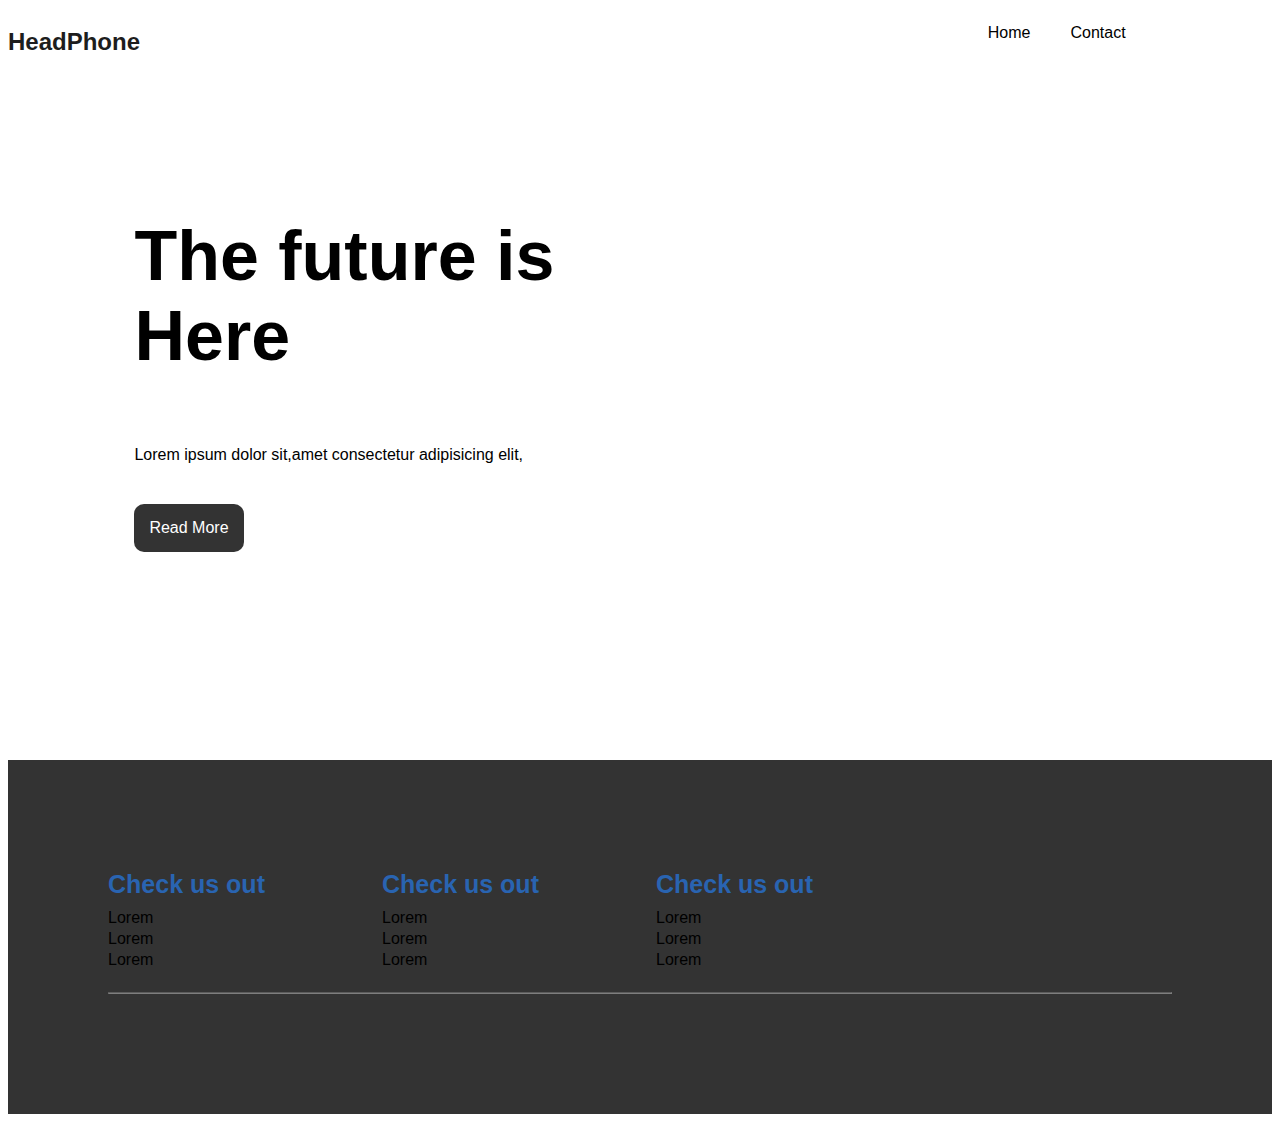
<file: indexshop.html>
<!DOCTYPE html>
<html lang="en">
    <head>
        <meta charset="UTF-8">
        <meta name="viewport" content="width-device-width,initial-scale=1.0">
        <meta http-equiv="X-UA-Compatible" content="ie=edge">
        <title>Modern page website</title>
        <link rel="stylesheet" href="styleshop.css">
    </head>
    <body>
        <!--Navbar-->
        <div class="navbar">
            <div class="nav-container container">
                <a href="#"><h2>HeadPhone</h2></a>
                <ul class="nav">
                    <li><a href="#">Home</a></li>
                    <li><a href="#" class="active">Contact</a></li>
                </ul>
            </div>
        </div>

        <!-- Header -->
        <div class="header">
            <div class="container">
                <div>
                    <h3>The future is Here</h3>
                    <p>Lorem ipsum dolor sit,amet consectetur adipisicing elit,</p>
                    <a href="#">Read More</a>
                </div>
                <img class="headphone"> <!--add Image-->
                

            </div>
        </div>
        <img> <!--Add Image-->
        <!--footer-->
        <div class="footer">
            <div class="main-container">
                <div>
                    <h4>Check us out</h4>
                    <li>Lorem</li>
                    <li>Lorem</li>
                    <li>Lorem</li>
                </div>
                <div>
                    <h4>Check us out</h4>
                    <li>Lorem</li>
                    <li>Lorem</li>
                    <li>Lorem</li>
                </div>
                <div>
                    <h4>Check us out</h4>
                    <li>Lorem</li>
                    <li>Lorem</li>
                    <li>Lorem</li>
                </div>
             </div>
             <hr>
            </div>
           
            <img class="headphone2"> <!--Image-->


            

                 


    </body>

        </html>
</file>
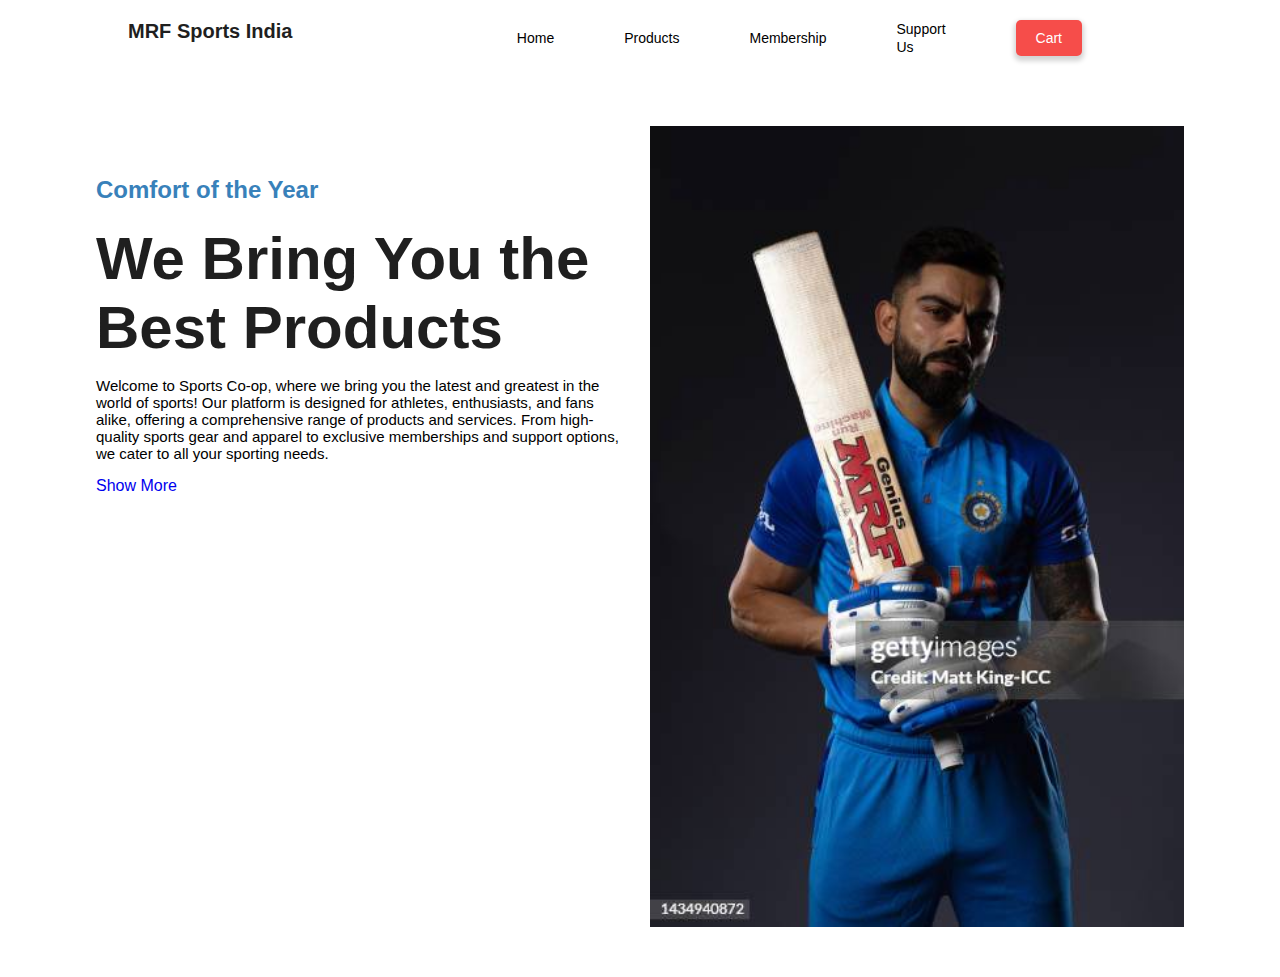
<file: indexsports.html>
<!DOCTYPE html>
<html lang="en">
    <head>
        <meta charset="UTF-8">
        <meta name="viewport" content="width=device-width,initial-scale=1.0">
        <meta http-equiv="X-UA-Compatible" content="ie-edge">
        <title>E-sports</title>
        <link rel="stylesheet" href="sportsheet.css">

    </head>
    <body>
        <nav class="navbar">
            <div class="container">
                <h2>MRF Sports India </h2>
                <ul class="nav">
                    <li><a href="#">Home</a></li>
                    <li><a href="#">Products</a></li>
                    <li><a href="#">Membership</a></li>
                    <li><a href="#">Support Us</a></li>
                    <li><a href="#" class="btn cart">Cart</a></li> <!-- Combined class -->
                </ul>
                
            </div>
        </nav>

        <section class="main">
            <div class="main-container">
                <div>
                    <h2>Comfort of the Year</h2>
                    <h1>We Bring You the Best Products</h1>
                    <p> Welcome to Sports Co-op, where we bring you the latest and greatest in the world of sports! Our platform is designed for athletes, enthusiasts, and fans alike, offering a comprehensive range of products and services. From high-quality sports gear and apparel to exclusive memberships and support options, we cater to all your sporting needs.</p>
                    <a href="#"class="btn-main-btn">Show More</a>
                </div>
                <img src="sports.jpg" alt="Sports Image">
                </div>
        </section>
</body>
</html>
</file>
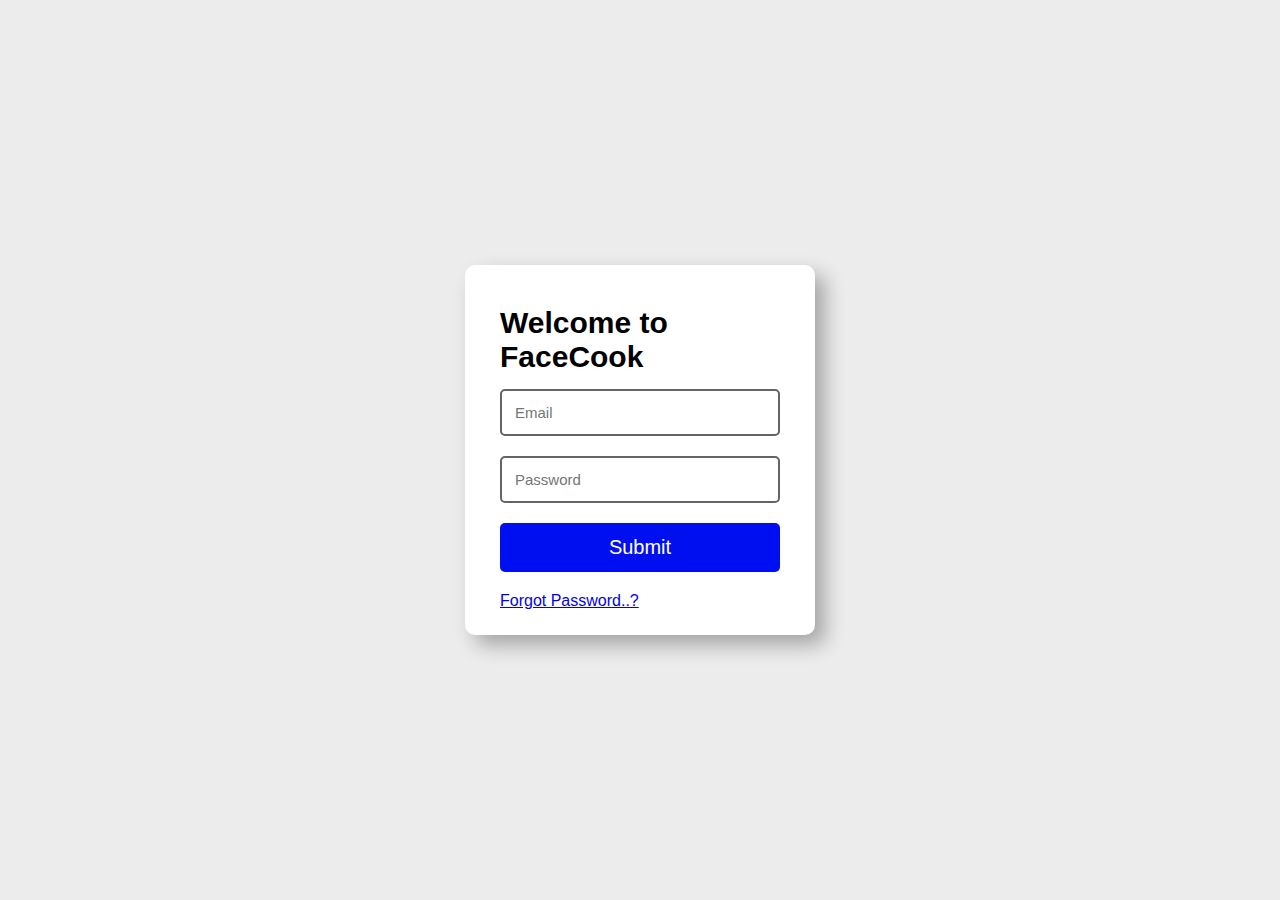
<file: logdemo.html>
<!DOCTYPE html>
<html lang="en">
<head>
    <meta charset="UTF-8">
    <meta name="viewport" content="width=device-width, initial-scale=1.0">
    <title>Login Page</title>
    <link rel="stylesheet" href="stylelog.css">
</head>
<body>
    <div class="login-form">
        <div class="form">
            <h3>Welcome to <span>FaceCook</span></h3>
            <input type="email" class="email" placeholder="Email" required />
            <input type="password" class="password" placeholder="Password" required />
            <button class="submit">Submit</button>
            <a href="#" class="forgot-password">Forgot Password..?</a> <!-- Added link -->
        </div>
    </div>
</body>
</html>
</file>
<file: styleshop.css>
{
    margin:0;
    padding:0;
    box-sizing: border-box;
}

body{
    font-family:"Nunito",sans-serif;

}

a{
    text-decoration:none;
}

li{
    list-style:none;
}

.navbar{
    width:90%;
    marin:auto;
}

.container{
    display: grid;
    grid-template-columns:repeat(2,1fr);
}

.nav-container h2{
    color:rgb(29,29,29);

}

.nav-container .nav{
    justify-self: flex-end;
    display: flex;

}

.nav-container .nav a {

    margin: 0 20px;
    color:black;
}

.nav-container .nav a .active{
    background: #333;
    color: white;
    padding: 10px 30px;
    border-radius: 30px;

}

.header{
    width:80%;
    margin: 70px auto;
}

.container img{
    width: 100%;
}

.container div h3{
    font-size: 70px;
}

.container div h3::after{
    content: ;
    position: absolute;
    background: rgba(23,125,165) ;
    height: 3px;
    width: 130px;
    top: 50%;
    left: 15%;
     
}

.container div p {
    margin: 20px 0;
}

.container div a{
    padding: 15px;
    background:#333;
    margin: 20px 0;
    display: inline-block;
    color: #fff;
    border-radius: 10px;
}

.headphone{
    position: absolute;
    top: -10%;
    left: 5%;
    opacity: .1;
    z-index: -1;

}

.footer{
    margin:100px 0 0 0;
    background: #333;
    padding:100px 100px;
}

.footer .main-container{
    display: grid;
    grid-template-columns: repeat(4,1fr);
    grid-gap: 2rem;
}

.main-container div h4{
    color: rgb(41,100,177);
    font-size: 25px;
    margin: 10px 0;
}

.main-container div li{
    cursor: pointer;
    margin: 3px 0;
}

hr{
    margin: 20px 0;
    opacity: .4;
}
</file>
<file: sportsheet.css>
/*global*/

*{
    margin: 0;
    padding: 0;
    box-sizing: border-box;
}

body{
    font-family: "Montserrat" sans-serif ;
}

a{
    text-decoration: none;

}
li{
    list-style:none;
}

:root {
    --drop-shadow: 0px 3px 5px 2px rgba(0, 0, 0, 0.171);
    --main-color: #f64d4a;
}

body {
    font-family: "Montserrat", sans-serif;
}

.navbar {
    width: 100%;
    padding: 20px 0;
}

.container {
    width: 80%;
    margin: auto;
}

.container h2 {
    font-weight: 700;
    font-size: 1.25rem; /* Example using rem */
    color: rgba(31, 31, 31);
}

.navbar .container {
    display: grid;
    grid-template-columns: repeat(2, 1fr);
}

.nav {
    display: flex;
    align-items: center;
    justify-content: flex-end;
}

.nav a {
    margin-right: 70px;
    font-weight: 100;
    font-size: 0.875rem; /* Example using rem */
    color: black;
}

/* Cart button styling */
.btn.cart {
    background-color: var(--main-color); /* Use your main color */
    color: white; /* Text color */
    padding: 10px 20px; /* Padding for a button-like appearance */
    border-radius: 5px; /* Rounded corners */
    text-align: center; /* Center text */
    display: inline-block; /* Allows padding and margin */
    transition: background-color 0.3s, transform 0.3s; /* Smooth transition */
    box-shadow: var(--drop-shadow); /* Add shadow for depth */
}

.btn.cart:hover {
    background-color: #e63946; /* Darker shade for hover effect */
    transform: scale(1.05); /* Slightly enlarge on hover */
}

.btn.cart:active {
    transform: scale(0.95); /* Slightly shrink on click */
}


.main {
    width: 100%;
}

.main-container {
    width: 85%;
    margin: 50px auto;
    display: grid;
    grid-template-columns: repeat(2, 1fr);
    gap: 20px; /* Adding gap for spacing */
}

.main-container div h2 {
    color: #3881ba;
    margin-top: 50px;
    margin-bottom: 20px;
}

.main-container h1 {
    font-size: 3.75rem; /* Example using rem */
    margin: 15px 0;
    color: rgba(31, 31, 31);
}

.main-container p {
    font-size: 0.9375rem; /* Example using rem */
    margin: 15px 0;
}

.main-container .btn {
    background: var(--main-color);
    padding: 15px 25px;
    margin: 10px 0;
    display: inline-block;
    font-size: 0.9375rem; /* Example using rem */
    color: white;
    border-radius: 1px;
    box-shadow: var(--drop-shadow);
    transition: background 0.3s; /* Transition for hover effect */
}

.main-container .btn:hover {
    background: #e63946; /* Darker shade on hover */
}

.main-container img {
    width: 100%;
}
</file>
<file: stylelog.css>
* {
    margin: 0;
    padding: 0;
    box-sizing: border-box;
    font-family: "Montserrat", sans-serif;
}

body {
    background: #ececec;
    display: flex;
    justify-content: center;
    align-items: center;
    height: 100vh;
}

.login-form {
    margin: auto;
    background-color: rgba(255, 255, 255, 1); /* Corrected 'rga' to 'rgba' */
    display: flex;
    height: 370px;
    width: 350px;
    justify-content: center;
    align-items: center;
    border-radius: 10px;
    box-shadow: 10px 10px 20px rgba(0, 0, 0, 0.3);
}

.form {
    width: 80%;
    margin: auto;
}

.form h3 {
    margin: 15px 0;
    font-size: 30px;
}

.form input {
    width: 100%;
    padding: 13px;
    font-size: 15px;
    margin-bottom: 20px;
    border-radius: 5px; /* Increased border-radius for a softer look */
    border: 2px solid #646464;
    opacity: 1; /* Set to 1 for better visibility */
    outline: none;
    transition: border-color 0.3s; /* Added transition for better interaction */
}

.form input:focus {
    border-color: #000ff0; /* Highlight border on focus */
}

.form button {
    width: 100%; /* Changed to full width for better layout */
    padding: 13px;
    font-size: 20px;
    margin-bottom: 20px;
    border-radius: 5px; /* Increased border-radius for consistency */
    border: none; /* Removed border for a cleaner button */
    background-color: #000ff0;
    color: white; /* Added text color for contrast */
    cursor: pointer; /* Changed cursor for better UX */
    transition: background-color 0.3s; /* Added transition for hover effect */
}

.form button:hover {
    background-color: #7c7064;
}
</file>
